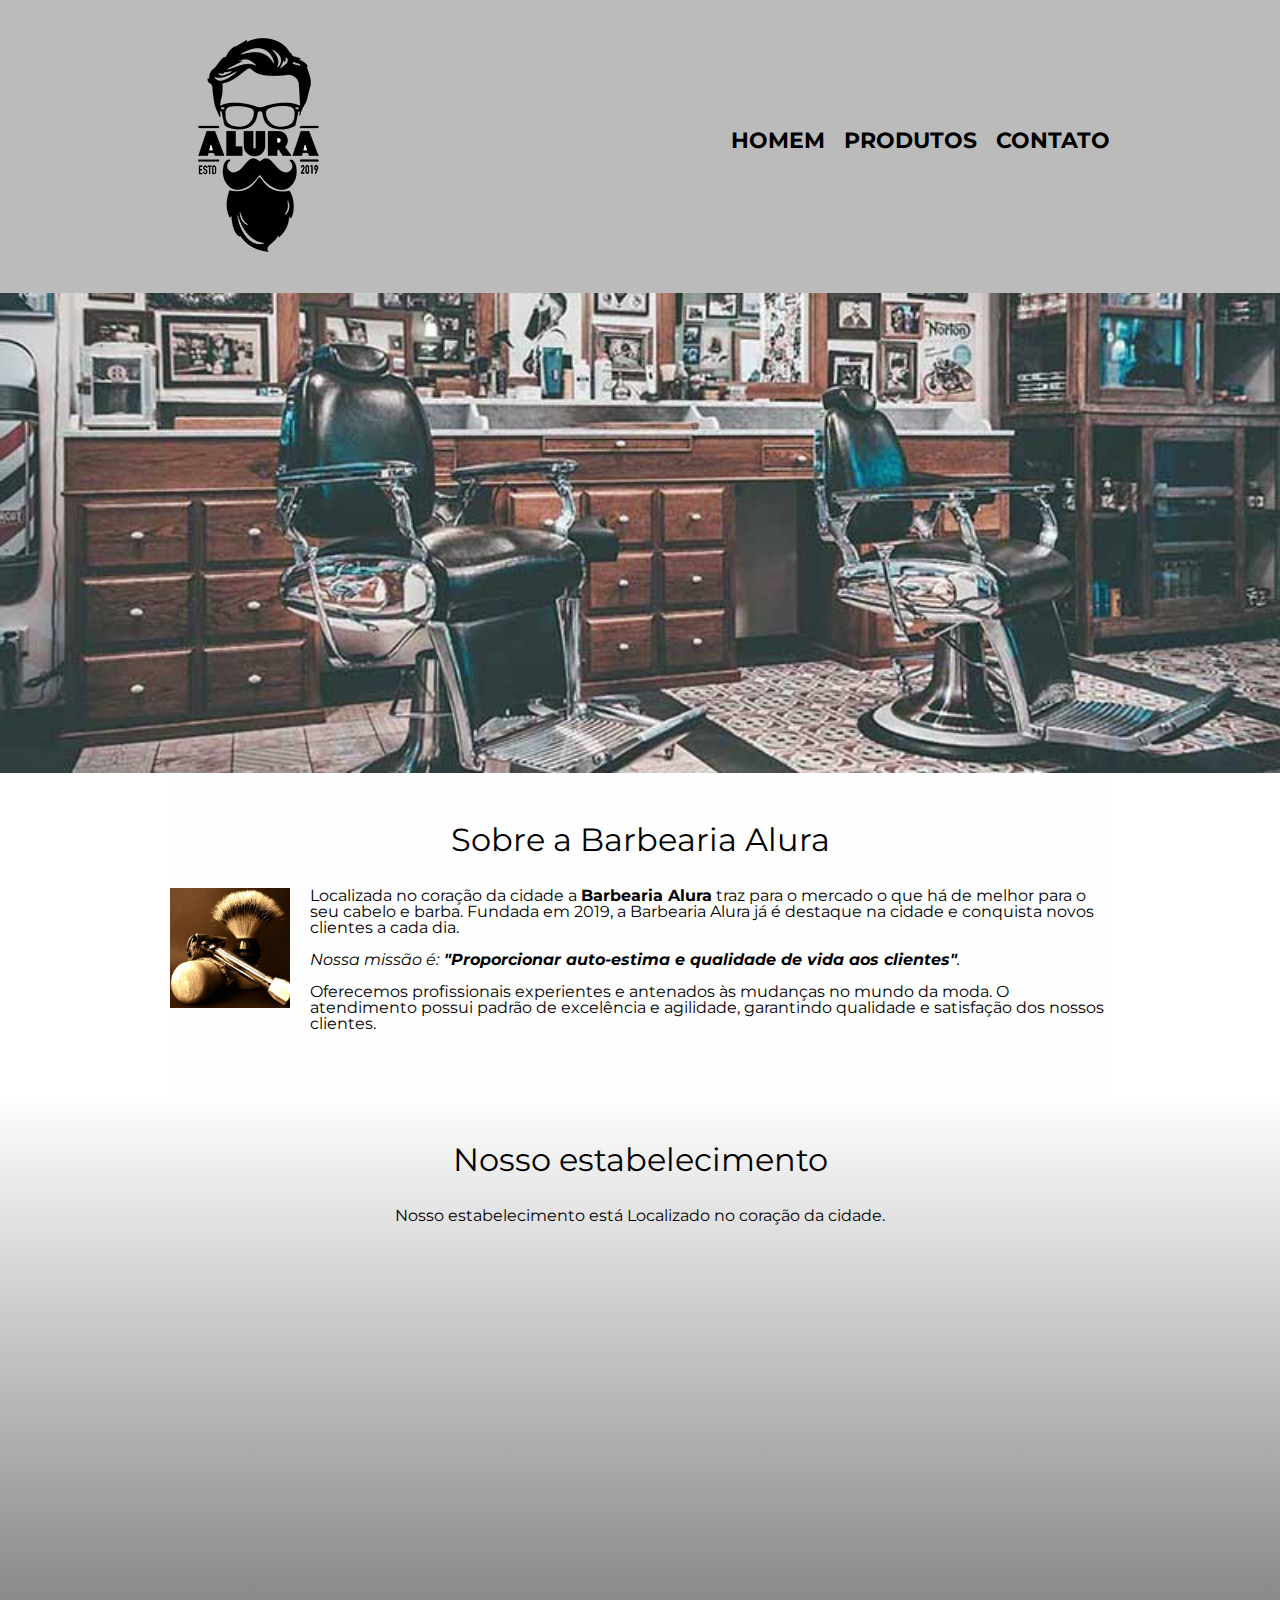
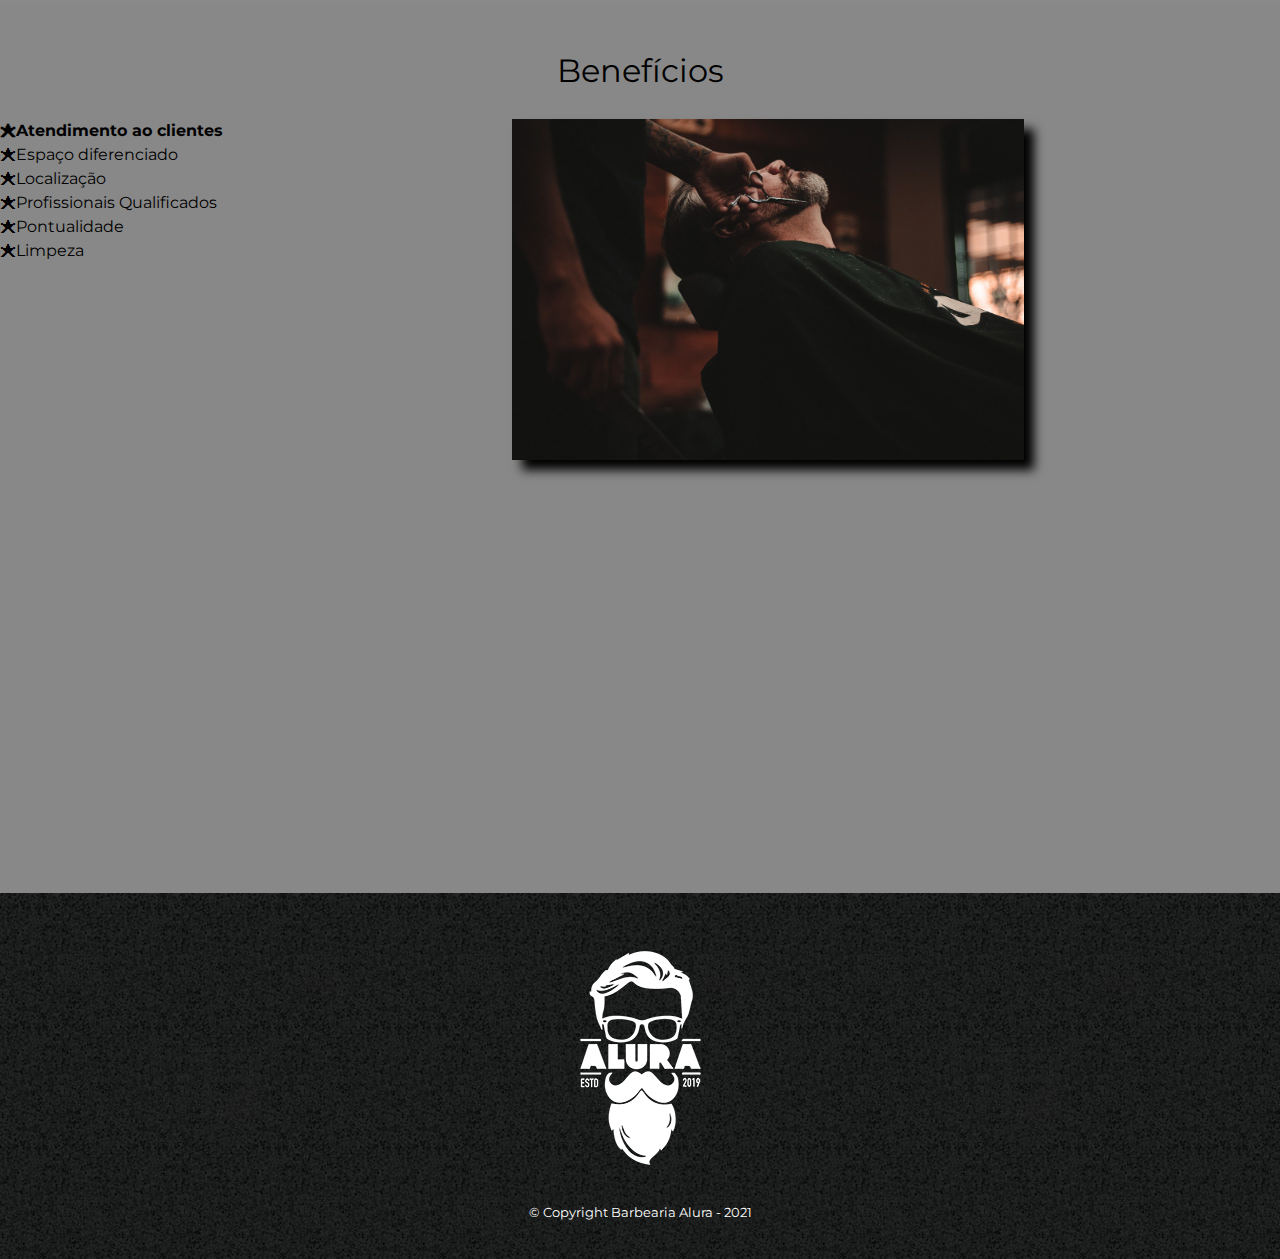
<file: index.html>
<!DOCTYPE html>
<html lang="pt-br">

<head>
    <meta charset="UTF-8">
    <meta name="viewport" content="width=device-width">
    <title>Barbearia Alura</title>
        <link rel="stylesheet" href="reset.css">
        <link rel="stylesheet" href="style.css">
        <link rel="preconnect" href="https://fonts.gstatic.com">
        <link href="https://fonts.googleapis.com/css2?family=Montserrat:wght@200&display=swap" rel="stylesheet"> 
    <head/>

<body>
    <header>
        <div class="caixa">
            <h1><img src="logo.png"></h1>
            <nav>
                <ul>
                    <li><a href="index.html">Homem</a></li>
                    <li><a href="produtos.html">Produtos</a></li>
                    <li><a href="contato.html">Contato</a></li>
                </ul>
            </nav>
        </div>
    </header> 
    
            <img class="banner" src="banner.jpg">
    <main>        
        <section class="principal">
                <h2 class="titulo-principal">Sobre a Barbearia Alura</h2>

                <img class="utensilios"src="utensilios.jpg" alt="Utensilios de um barbeiro">

                <p>Localizada no coração da cidade a <strong>Barbearia Alura</strong> traz para o mercado o que há de melhor para o seu cabelo e barba. Fundada em 2019, a Barbearia Alura já é destaque na cidade e conquista novos clientes a cada dia.</p>

                <p id="missao" ><em> Nossa missão é:<strong> "Proporcionar auto-estima e qualidade de vida aos clientes"</strong>.</em></em></p>

                <p>Oferecemos profissionais experientes e antenados às mudanças no mundo da moda. O atendimento possui padrão de excelência e agilidade, garantindo qualidade e satisfação dos nossos clientes.</p>
        </section> 

        <section class="mapa">
            <h3 class="titulo-principal">Nosso estabelecimento</h3>
            <p>Nosso estabelecimento está Localizado no coração da cidade.</p>

            <div class="mapa-conteudo"> 
                 <iframe src="https://www.google.com/maps/embed?pb=!1m18!1m12!1m3!1d14625.793842847417!2d-46.64121943022461!3d-23.588244300000003!2m3!1f0!2f0!3f0!3m2!1i1024!2i768!4f13.1!3m3!1m2!1s0x94ce5a2b2ed7f3a1%3A0xab35da2f5ca62674!2sCaelum%20-%20Escola%20de%20Tecnologia!5e0!3m2!1spt-BR!2sbr!4v1613419064498!5m2!1spt-BR!2sbr" width="100%" height="300" frameborder="0" style="border:0;" allowfullscreen="" aria-hidden="false" tabindex="0"></iframe>
            </div>

        </section>

        <section class="beneficios">
            <h3 class="titulo-principal">Benefícios</h3>
            
            <div class="conteudo-beneficios">
            <ul class="lista-beneficios"> 
                <li class="itens">Atendimento ao clientes</li>
                <li class="itens">Espaço diferenciado</li>
                <li class="itens">Localização</li> 
                <li class="itens">Profissionais Qualificados</li>
                <li class="itens">Pontualidade</li> 
                <li class="itens">Limpeza</li> 
            </ul><img src="beneficios.jpg" class="imagem-beneficios">
            </div>

            <div class="video">
            <iframe width="100%" height="315" src="https://www.youtube.com/embed/wcVVXUV0YUY" frameborder="0" allow="accelerometer; autoplay; clipboard-write; encrypted-media; gyroscope; picture-in-picture" allowfullscreen></iframe> 
            </div>

        </section>
   </main>
   <footer>
        <img src="logo-branco.png">
        <p class="copyright">&copy; Copyright Barbearia Alura - 2021
    </footer> 
</body>
</html>
</file>
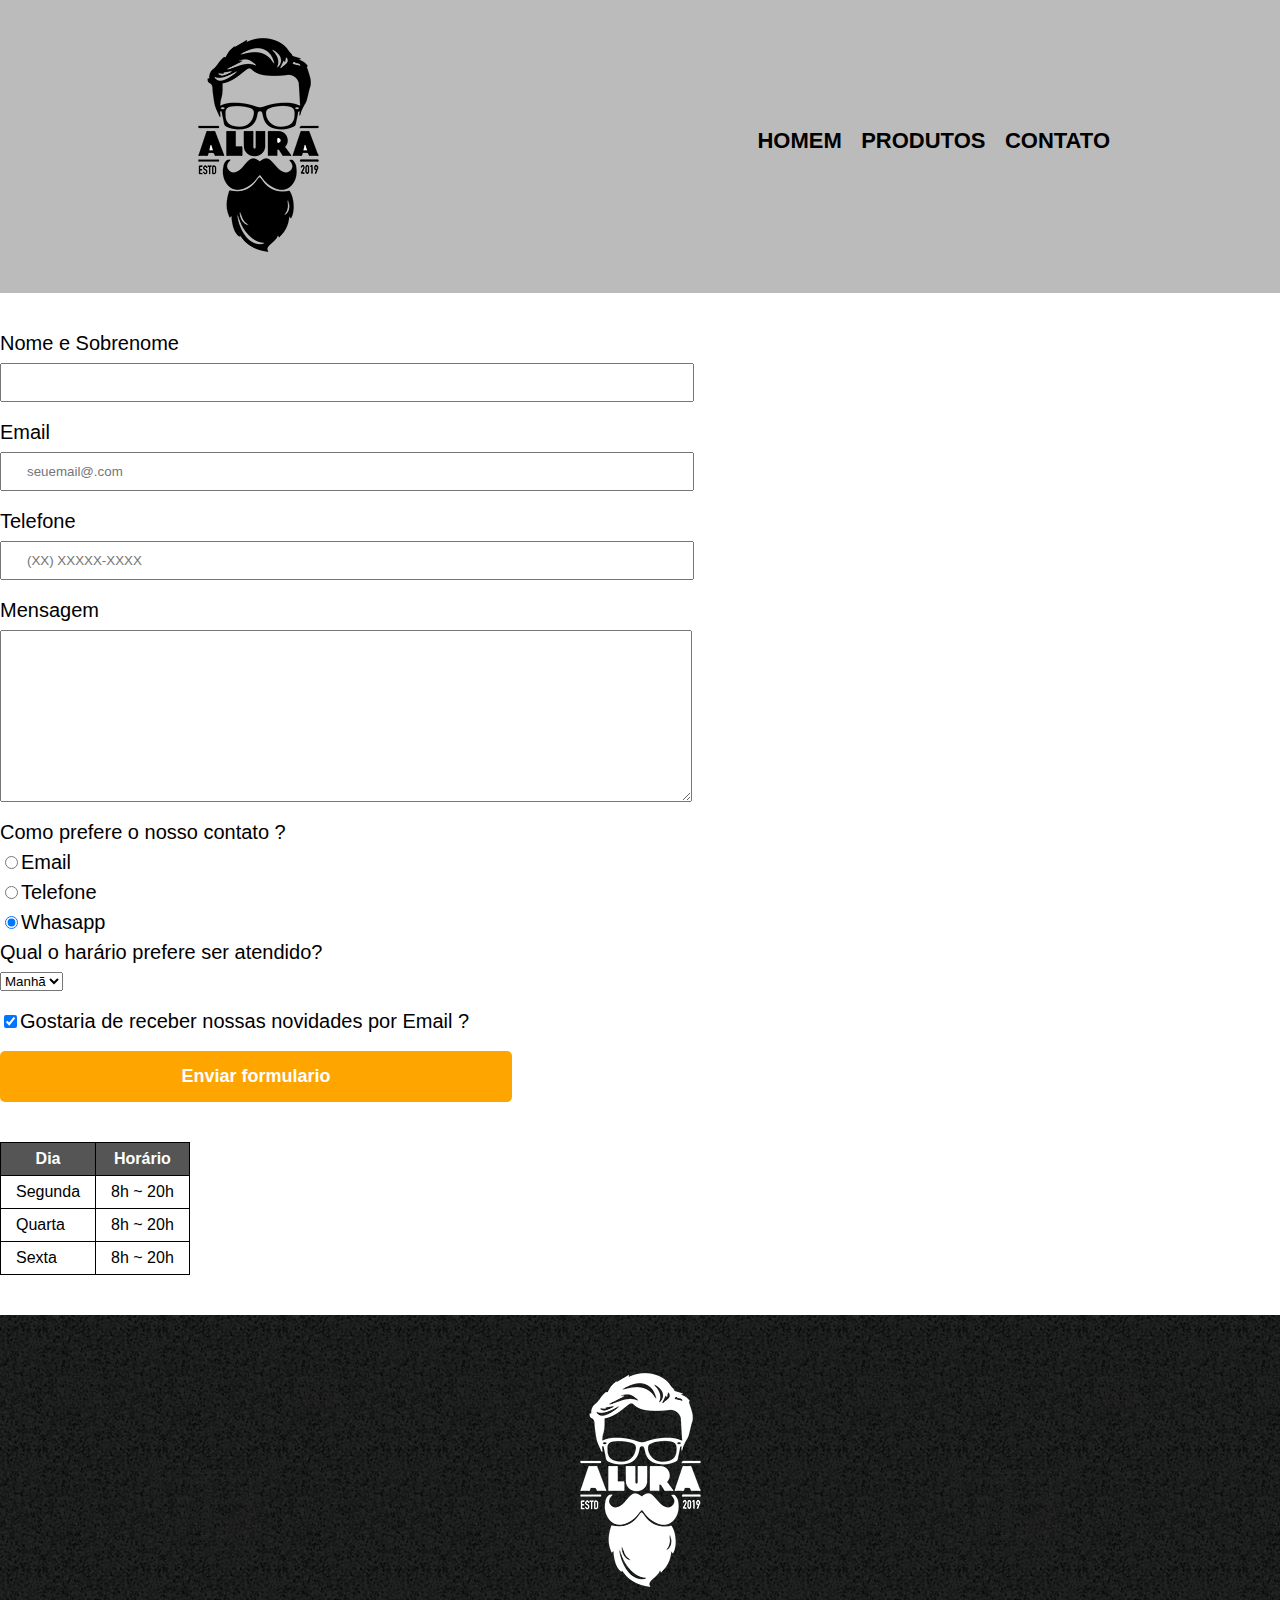
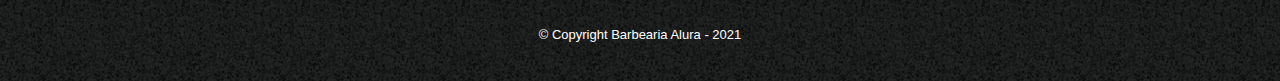
<file: contato.html>
<!DOCTYPE html>
<html>
    <head>
         <meta charset="UTF-8">
         <title>Contato- Barbearia Alura</title>

         <link rel="stylesheet" href="reset.css">
         <link rel="stylesheet" href="style.css"> 
    </head>
    <body>
        <header>
            <div class="caixa">
                <h1><img src="logo.png"  alt="logo da Barbearia Alura "></h1>
                <nav>
                    <ul>
                        <li><a href="index.html">Homem</a></li>
                        <li><a href="produtos.html">Produtos</a></li>
                        <li><a href="contato.html">Contato</a></li>
                    </ul>
                </nav>
            </div>
        </header> 

        <main>
            <form>
                <label for="nomesobrenome">Nome e Sobrenome </label>
                <input type="text" id="nomesobrenome" class="input-padrao" required > 

                <label for="email">Email</label>
                <input type="email" id="email" class="input-padrao" required placeholder="seuemail@.com">

                <label for="telefone">Telefone</label>
                <input type="tel" id="telefone" class="input-padrao" required placeholder="(XX) XXXXX-XXXX">

                <label for="mesagem">Mensagem</label>
                <textarea cols="70" rows="10" id="mesagem" class="input-padrao" required></textarea>


                <fieldset>
                    <legend>Como prefere o nosso contato ?</legend> 
                    <label for="radio-email"><input type="radio" name="contato" value="email" id="radio-email">Email</label>
                    

                    <label for="radio-telefone"> <input type="radio" name="contato" value="telefone" id="radio-telefone">Telefone</label>
                   
                    
                    <label for="radio-whatsapp"><input type="radio" name="contato" value="whatsapp" id="radio-whatsapp" checked>Whasapp</label>
                    
                </fieldset>

                <fieldset>
                    <legend>Qual o harário prefere ser atendido?</legend>
                    <select>
                        <option>Manhã</option>
                        <option>Tarde</option>
                        <option>Noite</option>
                    </select>
                </fieldset>

                <label class="checkbox"><input type="checkbox" checked>Gostaria de receber nossas novidades por Email ?</label>

                <input type="submit" value="Enviar formulario" class="enviar">
            </form>

            <table>
                <thead>
                    <tr>
                        <th>Dia</th>
                        <th>Horário</th>
                    </tr>
                </thead>
                <tbody>
                    <tr>
                        <td>Segunda</td>
                        <td>8h ~ 20h</td>
                    </tr>
                    <tr>
                        <td>Quarta</td>
                        <td>8h ~ 20h</td>
                    </tr>
                    <tr>
                        <td>Sexta</td>
                        <td>8h ~ 20h</td>
                    </tr>
                </tbody>
            </table>


        </main>

        <footer>
            <img src="logo-branco.png" alt="logo da Barbearia Alura ">
            <p class="copyright">&copy; Copyright Barbearia Alura - 2021
        </footer>
    </body>
</html>
</file>
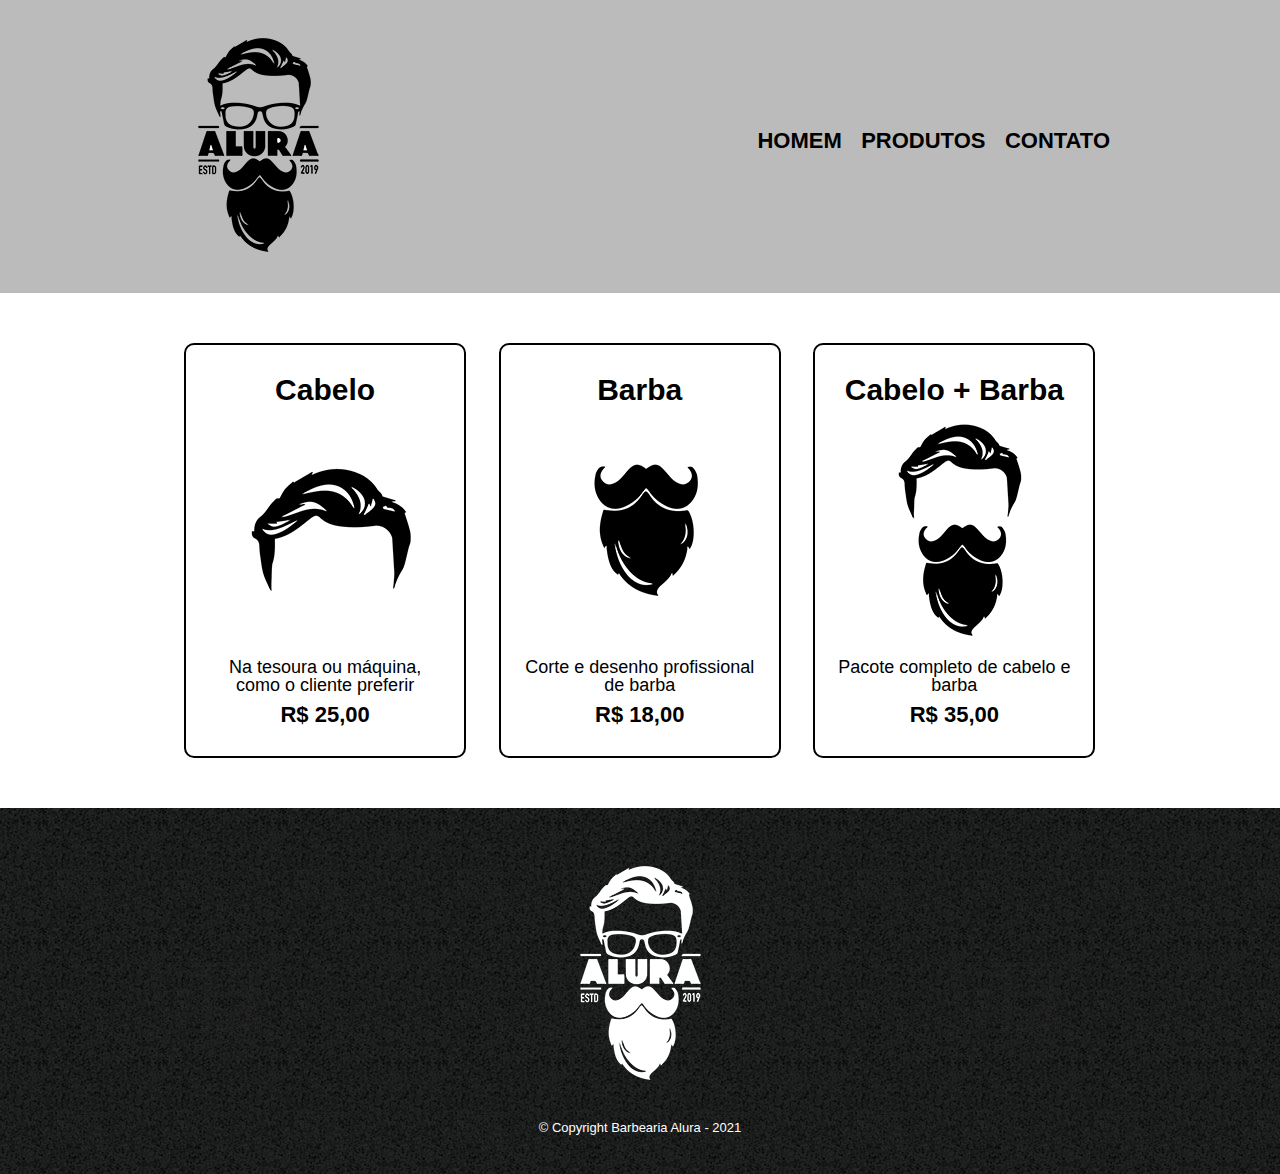
<file: produtos.html>
<!DOCTYPE html>
<html>
    <head>
         <meta charset="UTF-8">
         <title>Produtos- Barbearia Alura</title>

         <link rel="stylesheet" href="reset.css">
         <link rel="stylesheet" href="style.css">
    </head>
    <body>
        <header>
            <div class="caixa">
                <h1><img src="logo.png"></h1>
                <nav>
                    <ul>
                        <li><a href="index.html">Homem</a></li>
                        <li><a href="produtos.html">Produtos</a></li>
                        <li><a href="contato.html">Contato</a></li>
                    </ul>
                </nav>
            </div>
        </header> 

        <main>
            <ul class="produtos">
                <li>
                    <h2>Cabelo</h2>
                    <img src="cabelo.jpg">
                    <p class="produto-descricao">Na tesoura ou máquina, como o cliente preferir</p>
                    <p class="produto-preco">R$ 25,00</p>    
                </li>
                <li>
                    <h2>Barba</h2>
                    <img src="barba.jpg">
                    <p class="produto-descricao">Corte e desenho profissional de barba</p>
                    <p class="produto-preco">R$ 18,00</p> 
                </li>
                <li>
                    <h2>Cabelo + Barba</h2>
                    <img src="cabelo+barba.jpg">
                    <p class="produto-descricao">Pacote completo de cabelo e barba</p>
                    <p class="produto-preco">R$ 35,00</p> 
                </li>
            </ul>
        </main>

        <footer>
            <img src="logo-branco.png">
            <p class="copyright">&copy; Copyright Barbearia Alura - 2021
        </footer>
    </body>
</html>
</file>
<file: style.css>
body{
    font-family: 'Montserrat', sans-serif;
}

header{
    background: #BBBBBB;
    padding: 20px 0;
}

.caixa{
    position: relative;
    width: 940px;
    margin: 0 auto;
}

nav {
    position: absolute;
    top: 110px;
    right: 0;
}

nav li{
    display: inline;
    margin: 0 0 0 15px;
}

nav a{
    text-transform: uppercase;
    color: #000000;
    font-weight: bold;
    font-size: 22px;
    text-decoration: none;
}

nav a:hover{
    color: #C78C19;
    text-decoration: underline;
}

.produtos{
    width: 940px;
    margin: 0 auto;
    padding: 50px 0;
}

.produtos li{
    display: inline-block; 
    text-align: center;
    width: 30%;
    vertical-align: top;
    margin: 0 1.5%;
    padding: 30px 20px;
    box-sizing: border-box;
    border: 2px solid #000000;
    border-radius: 10px;
}

.produtos li:hover{
    border-color: #C78C19;
    
}

.produtos li:active{
    border-color: #088C19;
}

.produtos li:hover h2{
    font-size: 34px;

}

.produtos h2{
    font-size: 30px;
    font-weight: bold;
}

.produto-descricao{
    font-size: 18px;
}

.produto-preco{
    font-size: 22px;
    font-weight: bold; 
    margin-top: 10px;
}

footer{
    text-align: center;
    background: url(bg.jpg);
    padding: 40px 0;
}

.copyright{
    color: #FFFFFF;
    font-size: 13px;
    margin: 20px 0 0;
}


main{
    
}

form {
    margin: 40px 0;
}

form label, form legend {
    display: block;
    font-size: 20px;
    margin: 0 0 10px;
}

.input-padrao {
    display: block;
    margin: 0 0 20px;
    padding: 10px 25px;
    width: 50%;
}

.checkbox{
    margin: 20px 0;
}


.enviar{
    width:40%;
    padding: 15px 0;
    background: orange;
    color: white;
    font-weight: bold;
    font-size: 18px;
    border: none;
    border-radius: 5px;
    transition: 1s all;
    cursor: pointer;
}

.enviar:hover{
    background: darkorange;
    transform: scale(1.2);;

}

table{
    margin: 20px 0 40px;
}

thead{
    background: #555555;
    color: white;
    font-weight: bold;
}

td, th{
    border: 1px solid #000000;
    padding: 8px 15px;
}

/* CSS DA PAGINA INICIAL*/
.banner{
    width: 100%;
}
.titulo-principal{
    text-align: center;
    font-size: 2em;
    margin: 0 0 1em;
    clear: left;
    
       
}

.principal{
    padding: 3em 0;
    background: #FEFEFE;
    width: 940px; 
    margin: 0 auto;
}

.principal p {
    margin: 0 0 1em;
}

.principal strong {
    font-weight: bold;

}

.principal em{
    font-style: italic;
}

.utensilios{
    width: 120px;
    float: left;
    margin: 0 20px 20px 0 ;
}

.mapa{
    padding: 3em 0;
    background: linear-gradient(#FEFEFE, #888888);  
    
}

.mapa-conteudo{
    width: 940px; 
    margin: 0 auto;
}

.mapa p {
    margin: 0 0 2em;
    text-align: center;
}

.beneficios{
    padding: 3em 0;
    background: #888888;
    
     
}

.contedo-beneficios{
    width: 640px;
    margin: 0 auto;
}

.lista-beneficios{
    width: 40%;
    display: inline-block;
    vertical-align: top;
    
}

.itens {
    line-height: 1.5;
}

.itens:first-child{ 
    font-weight: bold;
}

.itens:before{
    content: " 🟊"
}

.imagem-beneficios {
    width: 40%;
    opacity: 1;
    transition: 400ms;
    box-shadow: 10px 10px 10px 0 #000000;
}

.imagem-beneficios:hover{
    opacity: 0.3;
}

.video{
    width: 560px;
    margin: 2em auto;
}

@media screen and (max-width: 480px){
    .caixa, .principal, .conteudo-beneficios, .mapa-conteudo, .video{
        width: auto;
    }
    h1 {
        text-align: center;
    }
    nav {
        position: static;
    }
    .lista-beneficios, .imagem-beneficios{
        width: 100%;
    }
}
</file>
